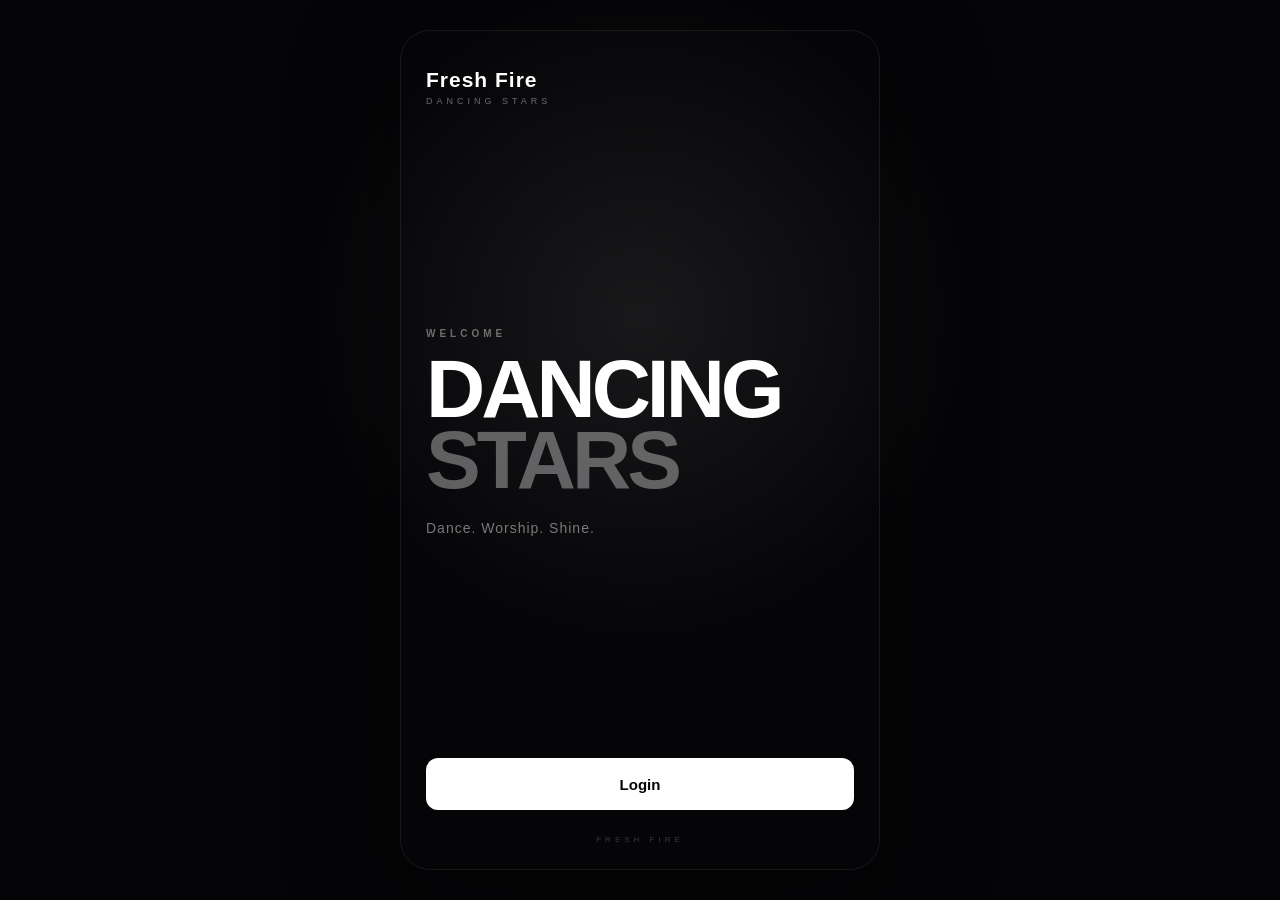
<file: frontend/index.html>
<!DOCTYPE html>
<html lang="en">
<head>
    <meta charset="UTF-8">
    <meta name="viewport" content="width=device-width, initial-scale=1.0">

    <title>Fresh Fire | Dancing Stars</title>

    <link rel="stylesheet" href="css/style.css">
</head>

<body>

    <main class="mobile-page">

        <section class="home-screen">

            <div class="brand">

                <span class="brand-main">
                    Fresh Fire
                </span>

                <span class="brand-sub">
                    DANCING STARS
                </span>

            </div>

            <div class="hero">

                <p class="welcome">
                    WELCOME
                </p>

                <h1>
                    DANCING<br>
                    <span>STARS</span>
                </h1>

                <p class="tagline">
                    Dance. Worship. Shine.
                </p>

            </div>

            <a href="login.html" class="login-button">
                Login
            </a>

            <div class="bottom-mark">
                FRESH FIRE
            </div>

        </section>

    </main>

</body>
</html>
</file>
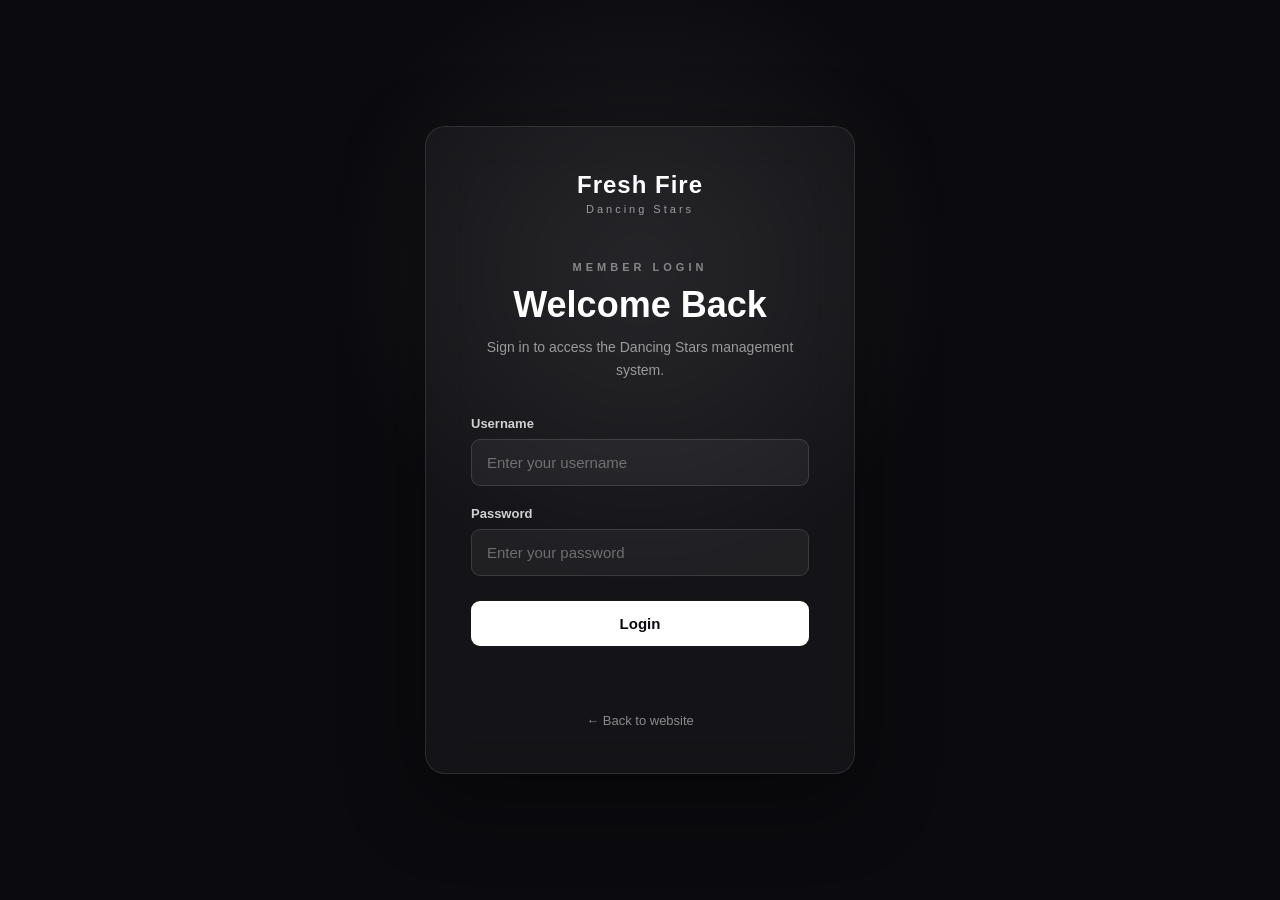
<file: frontend/dashboard.html>
<!DOCTYPE html>
<html lang="en">
<head>
    <meta charset="UTF-8">
    <meta name="viewport" content="width=device-width, initial-scale=1.0">

    <title>Dashboard | Fresh Fire Dancing Stars</title>

    <link rel="stylesheet" href="css/dashboard.css">
</head>

<body>

    <div class="dashboard">

        <aside class="sidebar">

            <div class="sidebar-header">
                <a href="index.html" class="logo">
                    <span>Fresh Fire</span>
                    <small>Dancing Stars</small>
                </a>
            </div>

            <nav class="sidebar-nav">

                <a href="#" class="nav-item active" data-page="overview">
                    <span>⌂</span>
                    <span>Overview</span>
                </a>

                <a href="#" class="nav-item" data-page="dancers">
                    <span>♟</span>
                    <span>Dancers</span>
                </a>

                <a href="#" class="nav-item" data-page="birthdays">
                    <span>◼️</span>
                    <span>Birthdays</span>
                </a>

                <a href="#" class="nav-item" data-page="roles">
                    <span>◆</span>
                    <span>Roles</span>
                </a>

                <a href="#" class="nav-item" data-page="attendance">
                    <span>✓</span>
                    <span>Attendance</span>
                </a>

                <a href="#" class="nav-item" data-page="rehearsals">
                    <span>◷</span>
                    <span>Rehearsals</span>
                </a>

                <a href="#" class="nav-item" data-page="uniform">
                    <span>◇</span>
                    <span>Uniform</span>
                </a>

                <a href="#" class="nav-item" data-page="dance">
                    <span>★</span>
                    <span>Dance Knowledge</span>
                </a>

                <a href="#" class="nav-item" data-page="music">
                    <span>♫</span>
                    <span>Music</span>
                </a>

                <a href="#" class="nav-item" data-page="reports">
                    <span>▣</span>
                    <span>Reports</span>
                </a>

                <a href="#" class="nav-item" data-page="activity">
                    <span>◉</span>
                    <span>Activity Log</span>
                </a>

                <a href="#" class="nav-item" data-page="settings">
                    <span>⚙</span>
                    <span>Settings</span>
                </a>

            </nav>

            <div class="sidebar-footer">

                <button id="logoutButton" class="logout-button">
                    <span>↪</span>
                    <span>Logout</span>
                </button>

            </div>

        </aside>

        <main class="main-content">

            <header class="topbar">

                <div>
                    <p class="topbar-label">
                        FRESH FIRE
                    </p>

                    <h1 id="pageTitle">
                        Dashboard
                    </h1>
                </div>

                <div class="user-area">

                    <div class="user-info">
                        <strong id="username">
                            Loading...
                        </strong>

                        <span id="accountType">
                            Loading...
                        </span>
                    </div>

                    <button
                        type="button"
                        class="user-avatar"
                        id="userAvatar"
                        aria-label="Change profile picture"
                    >
                        ?
                    </button>

                </div>

            </header>

            <section id="pageContent" class="page-content">

                <div class="welcome-section">

                    <p class="section-label">
                        OVERVIEW
                    </p>

                    <h2>
                        Welcome back, <span id="welcomeUsername">...</span>
                    </h2>

                    <p>
                        Manage Dancing Stars from one place.
                    </p>

                </div>

                <div class="stats-grid">

                    <div class="stat-card">

                        <span class="stat-label">
                            DANCERS
                        </span>

                        <strong class="stat-value" id="dancerCount">
                            —
                        </strong>

                        <span class="stat-description">
                            Active members
                        </span>

                    </div>

                    <div class="stat-card">

                        <span class="stat-label">
                            REHEARSALS
                        </span>

                        <strong class="stat-value" id="rehearsalCount">
                            —
                        </strong>

                        <span class="stat-description">
                            Upcoming rehearsals
                        </span>

                    </div>

                    <div class="stat-card">

                        <span class="stat-label">
                            ATTENDANCE
                        </span>

                        <strong class="stat-value" id="attendanceRate">
                            —
                        </strong>

                        <span class="stat-description">
                            Recent attendance
                        </span>

                    </div>

                    <div class="stat-card">

                        <span class="stat-label">
                            DANCES
                        </span>

                        <strong class="stat-value" id="danceCount">
                            —
                        </strong>

                        <span class="stat-description">
                            In the library
                        </span>

                    </div>

                </div>

                <div class="dashboard-grid">

                    <div class="dashboard-card">

                        <div class="card-header">

                            <div>
                                <p class="section-label">
                                    NEXT
                                </p>

                                <h3>
                                    Upcoming Rehearsal
                                </h3>
                            </div>

                        </div>

                        <div id="nextRehearsal" class="empty-state">
                            No upcoming rehearsal.
                        </div>

                    </div>

                    <div class="dashboard-card">

                        <div class="card-header">

                            <div>
                                <p class="section-label">
                                    RECENT
                                </p>

                                <h3>
                                    Recent Activity
                                </h3>
                            </div>

                        </div>

                        <div id="recentActivity" class="empty-state">
                            No recent activity.
                        </div>

                    </div>

                </div>

            </section>

        </main>

    </div>

    <div
        id="profilePictureModal"
        class="profile-picture-modal"
        aria-hidden="true"
    >

        <div
            class="profile-picture-box"
            role="dialog"
            aria-modal="true"
            aria-labelledby="profilePictureTitle"
        >

            <button
                type="button"
                id="closeProfilePictureModal"
                class="profile-picture-close"
                aria-label="Close profile picture editor"
            >
                ×
            </button>

            <h2 id="profilePictureTitle">
                Profile Picture
            </h2>

            <p>
                Choose a picture and adjust how it appears.
            </p>

            <input
                type="file"
                id="profilePictureInput"
                accept="image/jpeg,image/png,image/webp"
            >

            <div class="profile-picture-preview">

                <canvas
                    id="profilePictureCanvas"
                    width="300"
                    height="300"
                ></canvas>

            </div>

            <div class="profile-picture-controls">

                <button
                    type="button"
                    id="zoomOutButton"
                >
                    −
                </button>

                <button
                    type="button"
                    id="zoomInButton"
                >
                    +
                </button>

            </div>

            <button
                type="button"
                id="saveProfilePictureButton"
            >
                Save Profile Picture
            </button>

        </div>

    </div>

    <script src="js/dashboard.js"></script>

</body>
</html>
</file>
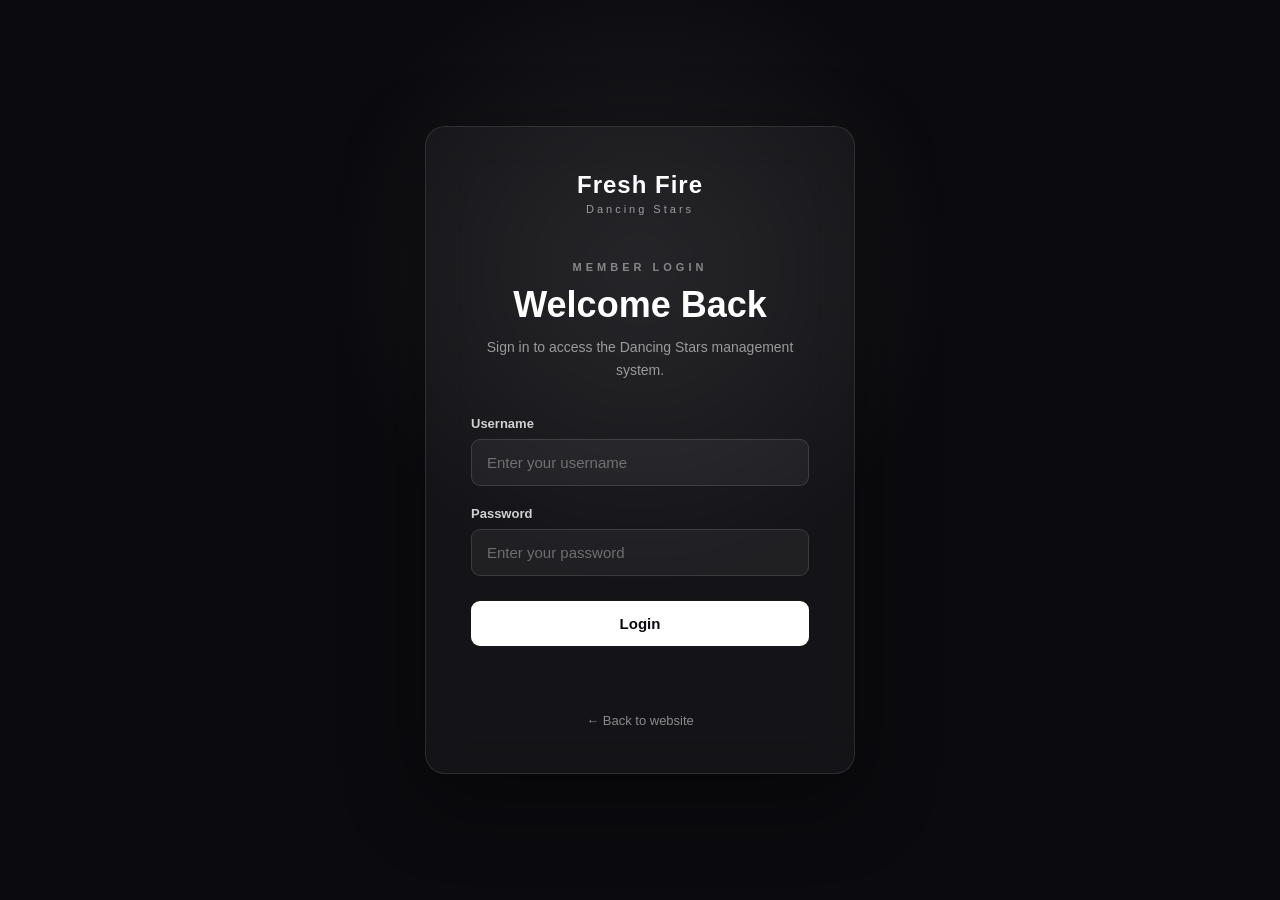
<file: frontend/login.html>
<!DOCTYPE html>
<html lang="en">
<head>
    <meta charset="UTF-8">
    <meta name="viewport" content="width=device-width, initial-scale=1.0">

    <title>Login | Fresh Fire Dancing Stars</title>

    <link rel="stylesheet" href="css/login.css">
</head>

<body>

    <main class="login-page">

        <div class="login-card">

            <div class="login-header">

                <a href="index.html" class="logo">
                    <span>Fresh Fire</span>
                    <small>Dancing Stars</small>
                </a>

                <p class="login-label">
                    MEMBER LOGIN
                </p>

                <h1>
                    Welcome Back
                </h1>

                <p>
                    Sign in to access the Dancing Stars management system.
                </p>

            </div>

            <form id="loginForm">

                <div class="form-group">

                    <label for="username">
                        Username
                    </label>

                    <input
                        type="text"
                        id="username"
                        name="username"
                        placeholder="Enter your username"
                        autocomplete="username"
                        required
                    >

                </div>

                <div class="form-group">

                    <label for="password">
                        Password
                    </label>

                    <input
                        type="password"
                        id="password"
                        name="password"
                        placeholder="Enter your password"
                        autocomplete="current-password"
                        required
                    >

                </div>

                <button type="submit" id="loginButton">
                    Login
                </button>

                <p id="loginMessage" class="login-message"></p>

            </form>

            <a href="index.html" class="back-link">
                ← Back to website
            </a>

        </div>

    </main>

    <script src="js/login.js"></script>

</body>
</html>
</file>
<file: frontend/css/style.css>
* {
    margin: 0;
    padding: 0;
    box-sizing: border-box;
}

html,
body {
    width: 100%;
    min-height: 100%;
}

body {
    font-family: Arial, Helvetica, sans-serif;
    background: #050507;
    color: #ffffff;
}

.mobile-page {
    min-height: 100vh;
    min-height: 100svh;
    display: flex;
    justify-content: center;
    background:
        radial-gradient(
            circle at 50% 35%,
            rgba(255, 255, 255, 0.08),
            transparent 38%
        ),
        #050507;
}

.home-screen {
    width: 100%;
    min-height: 100vh;
    min-height: 100svh;
    max-width: 480px;
    padding: 38px 25px 25px;
    display: flex;
    flex-direction: column;
    position: relative;
    overflow: hidden;
}

.brand {
    display: flex;
    flex-direction: column;
    line-height: 1;
}

.brand-main {
    font-size: 21px;
    font-weight: 800;
    letter-spacing: 1px;
}

.brand-sub {
    margin-top: 7px;
    font-size: 9px;
    letter-spacing: 4px;
    opacity: 0.4;
}

.hero {
    margin: auto 0;
}

.welcome {
    margin-bottom: 15px;
    font-size: 10px;
    font-weight: 700;
    letter-spacing: 4px;
    opacity: 0.4;
}

.hero h1 {
    font-size: clamp(55px, 17vw, 82px);
    line-height: 0.86;
    letter-spacing: -4px;
    font-weight: 900;
}

.hero h1 span {
    opacity: 0.35;
}

.tagline {
    margin-top: 25px;
    font-size: 14px;
    letter-spacing: 1px;
    opacity: 0.45;
}

.login-button {
    width: 100%;
    min-height: 52px;
    display: flex;
    align-items: center;
    justify-content: center;
    border-radius: 12px;
    background: #ffffff;
    color: #050507;
    text-decoration: none;
    font-size: 15px;
    font-weight: 700;
    transition: 0.2s ease;
}

.login-button:active {
    transform: scale(0.98);
}

.bottom-mark {
    margin-top: 25px;
    text-align: center;
    font-size: 8px;
    letter-spacing: 4px;
    opacity: 0.2;
}

@media (min-width: 600px) {
    .home-screen {
        min-height: 720px;
        margin: 30px 0;
        border: 1px solid rgba(255, 255, 255, 0.08);
        border-radius: 30px;
        box-shadow: 0 30px 100px rgba(0, 0, 0, 0.5);
    }
}
</file>
<file: frontend/css/dashboard.css>
* {
    margin: 0;
    padding: 0;
    box-sizing: border-box;
}

html,
body {
    width: 100%;
    min-height: 100%;
}

body {
    font-family: Arial, Helvetica, sans-serif;
    background: #0b0b0f;
    color: #ffffff;
}

.dashboard {
    min-height: 100vh;
    display: flex;
}

.sidebar {
    width: 250px;
    min-height: 100vh;
    background: #111116;
    border-right: 1px solid rgba(255, 255, 255, 0.08);
    display: flex;
    flex-direction: column;
    position: fixed;
    left: 0;
    top: 0;
    bottom: 0;
    z-index: 100;
}

.sidebar-header {
    padding: 30px 25px;
    border-bottom: 1px solid rgba(255, 255, 255, 0.07);
}

.logo {
    display: flex;
    flex-direction: column;
    text-decoration: none;
    color: #ffffff;
    line-height: 1.1;
}

.logo span {
    font-size: 22px;
    font-weight: 800;
    letter-spacing: 1px;
}

.logo small {
    margin-top: 6px;
    font-size: 10px;
    letter-spacing: 3px;
    opacity: 0.45;
}

.sidebar-nav {
    flex: 1;
    padding: 20px 14px;
    overflow-y: auto;
}

.nav-item {
    display: flex;
    align-items: center;
    gap: 14px;
    padding: 13px 14px;
    margin-bottom: 5px;
    border-radius: 9px;
    color: rgba(255, 255, 255, 0.55);
    text-decoration: none;
    font-size: 14px;
    transition: 0.2s ease;
}

.nav-item span:first-child {
    width: 20px;
    text-align: center;
    font-size: 16px;
}

.nav-item:hover {
    color: #ffffff;
    background: rgba(255, 255, 255, 0.05);
}

.nav-item.active {
    color: #ffffff;
    background: rgba(255, 255, 255, 0.09);
}

.sidebar-footer {
    padding: 18px 14px;
    border-top: 1px solid rgba(255, 255, 255, 0.07);
}

.logout-button {
    width: 100%;
    padding: 12px 14px;
    border: 1px solid rgba(255, 255, 255, 0.08);
    border-radius: 9px;
    background: transparent;
    color: rgba(255, 255, 255, 0.55);
    display: flex;
    align-items: center;
    gap: 14px;
    cursor: pointer;
    font-size: 14px;
    transition: 0.2s ease;
}

.logout-button:hover {
    color: #ffffff;
    background: rgba(255, 255, 255, 0.05);
}

.main-content {
    margin-left: 250px;
    width: calc(100% - 250px);
    min-height: 100vh;
}

.topbar {
    min-height: 90px;
    padding: 20px 40px;
    display: flex;
    align-items: center;
    justify-content: space-between;
    border-bottom: 1px solid rgba(255, 255, 255, 0.07);
    background: rgba(11, 11, 15, 0.95);
}

.topbar-label,
.section-label {
    font-size: 10px;
    letter-spacing: 3px;
    font-weight: 700;
    opacity: 0.4;
}

.topbar h1 {
    margin-top: 5px;
    font-size: 25px;
}

.user-area {
    display: flex;
    align-items: center;
    gap: 13px;
}

.user-info {
    display: flex;
    flex-direction: column;
    align-items: flex-end;
    gap: 4px;
}

.user-info strong {
    font-size: 14px;
}

.user-info span {
    font-size: 11px;
    opacity: 0.4;
    text-transform: uppercase;
    letter-spacing: 1px;
}

.user-avatar {
    width: 42px;
    height: 42px;
    flex-shrink: 0;
    padding: 0;
    border: none;
    border-radius: 50%;
    background: #ffffff;
    color: #0b0b0f;
    display: flex;
    align-items: center;
    justify-content: center;
    font-weight: 800;
    cursor: pointer;
    overflow: hidden;
}

.user-avatar img {
    width: 100%;
    height: 100%;
    object-fit: cover;
    border-radius: 50%;
    display: block;
}

.user-avatar:hover {
    opacity: 0.9;
}

.page-content {
    padding: 45px 40px;
    max-width: 1400px;
}

.welcome-section {
    margin-bottom: 35px;
}

.welcome-section h2 {
    margin-top: 8px;
    font-size: 30px;
}

.welcome-section h2 span {
    opacity: 0.55;
}

.welcome-section > p:last-child {
    margin-top: 10px;
    font-size: 14px;
    opacity: 0.45;
}

.stats-grid {
    display: grid;
    grid-template-columns: repeat(4, 1fr);
    gap: 16px;
    margin-bottom: 25px;
}

.stat-card {
    padding: 25px;
    background: rgba(255, 255, 255, 0.035);
    border: 1px solid rgba(255, 255, 255, 0.08);
    border-radius: 13px;
    transition: 0.2s ease;
}

.stat-card:hover {
    background: rgba(255, 255, 255, 0.055);
    transform: translateY(-2px);
}

.stat-label {
    display: block;
    font-size: 10px;
    letter-spacing: 2px;
    opacity: 0.4;
}

.stat-value {
    display: block;
    margin-top: 15px;
    font-size: 30px;
}

.stat-description {
    display: block;
    margin-top: 7px;
    font-size: 12px;
    opacity: 0.35;
}

.dashboard-grid {
    display: grid;
    grid-template-columns: 1fr 1fr;
    gap: 20px;
}

.dashboard-card {
    min-height: 240px;
    padding: 25px;
    background: rgba(255, 255, 255, 0.035);
    border: 1px solid rgba(255, 255, 255, 0.08);
    border-radius: 13px;
}

.card-header {
    padding-bottom: 18px;
    border-bottom: 1px solid rgba(255, 255, 255, 0.07);
}

.card-header h3 {
    margin-top: 7px;
    font-size: 17px;
}

.empty-state {
    min-height: 150px;
    display: flex;
    align-items: center;
    justify-content: center;
    text-align: center;
    font-size: 13px;
    opacity: 0.35;
}

.dancers-toolbar {
    display: flex;
    align-items: center;
    justify-content: space-between;
    gap: 15px;
    margin-bottom: 20px;
}

.dancers-toolbar input {
    flex: 1;
    min-width: 0;
    padding: 13px 15px;
    border: 1px solid rgba(255, 255, 255, 0.1);
    border-radius: 9px;
    outline: none;
    background: rgba(255, 255, 255, 0.04);
    color: #ffffff;
    font-size: 14px;
}

.dancers-toolbar input::placeholder {
    color: rgba(255, 255, 255, 0.3);
}

.dancers-toolbar input:focus {
    border-color: rgba(255, 255, 255, 0.3);
}

.dashboard-action {
    min-height: 44px;
    padding: 0 18px;
    border: none;
    border-radius: 9px;
    background: #ffffff;
    color: #0b0b0f;
    font-size: 13px;
    font-weight: 700;
    cursor: pointer;
    white-space: nowrap;
    transition: 0.2s ease;
}

.dashboard-action:hover {
    transform: translateY(-1px);
}

.dashboard-secondary {
    min-height: 44px;
    padding: 0 18px;
    border: 1px solid rgba(255, 255, 255, 0.1);
    border-radius: 9px;
    background: transparent;
    color: #ffffff;
    font-size: 13px;
    font-weight: 600;
    cursor: pointer;
}

.dancers-list {
    display: grid;
    grid-template-columns: repeat(2, 1fr);
    gap: 12px;
}

.dancer-card {
    display: flex;
    align-items: center;
    gap: 14px;
    padding: 18px;
    background: rgba(255, 255, 255, 0.035);
    border: 1px solid rgba(255, 255, 255, 0.08);
    border-radius: 12px;
}

.dancer-avatar {
    width: 46px;
    height: 46px;
    flex-shrink: 0;
    border-radius: 50%;
    background: #ffffff;
    color: #0b0b0f;
    display: flex;
    align-items: center;
    justify-content: center;
    font-size: 16px;
    font-weight: 800;
    overflow: hidden;
}

.dancer-avatar img {
    width: 100%;
    height: 100%;
    object-fit: cover;
    border-radius: 50%;
    display: block;
}

.dancer-info {
    min-width: 0;
    flex: 1;
    display: flex;
    flex-direction: column;
    gap: 5px;
}

.dancer-info strong {
    font-size: 14px;
    overflow: hidden;
    text-overflow: ellipsis;
    white-space: nowrap;
}

.dancer-status {
    width: fit-content;
    padding: 4px 8px;
    border-radius: 20px;
    font-size: 9px;
    text-transform: uppercase;
    letter-spacing: 1px;
}

.dancer-status.active {
    background: rgba(255, 255, 255, 0.1);
    color: #ffffff;
}

.dancer-status.disabled {
    background: rgba(255, 255, 255, 0.04);
    color: rgba(255, 255, 255, 0.35);
}

.dancer-view-button {
    min-height: 38px;
    padding: 0 13px;
    border: 1px solid rgba(255, 255, 255, 0.1);
    border-radius: 8px;
    background: transparent;
    color: #ffffff;
    cursor: pointer;
    font-size: 12px;
}

.dancer-view-button:hover {
    background: rgba(255, 255, 255, 0.06);
}

.dancer-profile {
    text-align: center;
    max-width: 600px;
}

.dancer-profile-avatar {
    width: 90px;
    height: 90px;
    margin: 0 auto 20px;
    border-radius: 50%;
    background: #ffffff;
    color: #0b0b0f;
    display: flex;
    align-items: center;
    justify-content: center;
    font-size: 30px;
    font-weight: 800;
    overflow: hidden;
}

.dancer-profile-avatar img {
    width: 100%;
    height: 100%;
    object-fit: cover;
    border-radius: 50%;
    display: block;
}

.dancer-profile h3 {
    font-size: 22px;
    margin-bottom: 10px;
}

.dancer-profile p {
    font-size: 13px;
    opacity: 0.5;
    margin-bottom: 25px;
}

.dancer-form-actions {
    display: flex;
    gap: 10px;
    margin-top: 20px;
}

.form-group {
    display: flex;
    flex-direction: column;
    gap: 8px;
}

.form-group label {
    font-size: 13px;
    font-weight: 600;
    opacity: 0.75;
}

.form-group input {
    width: 100%;
    padding: 14px 15px;
    border: 1px solid rgba(255, 255, 255, 0.1);
    border-radius: 9px;
    outline: none;
    background: rgba(255, 255, 255, 0.04);
    color: #ffffff;
    font-size: 14px;
}

.form-group input:focus {
    border-color: rgba(255, 255, 255, 0.3);
}

.form-message {
    min-height: 20px;
    margin-top: 12px;
    font-size: 13px;
    line-height: 1.5;
    color: rgba(255, 255, 255, 0.6);
}

.settings-card {
    max-width: 700px;
}

.settings-card .form-group {
    margin-bottom: 18px;
}

.settings-card .form-group label {
    display: block;
    margin-bottom: 8px;
    font-size: 14px;
    font-weight: 600;
}

.settings-card .form-group input {
    width: 100%;
    box-sizing: border-box;
    padding: 12px 14px;
    border-radius: 10px;
    border: 1px solid rgba(255, 255, 255, 0.12);
    background: rgba(255, 255, 255, 0.04);
    color: inherit;
    font-size: 15px;
    outline: none;
}

.settings-card .form-group input:focus {
    border-color: rgba(255, 255, 255, 0.35);
}

.settings-danger-card {
    max-width: 700px;
    margin-top: 20px;
}

.settings-danger-card p {
    line-height: 1.6;
    opacity: 0.7;
}

.dashboard-danger {
    margin-top: 10px;
    padding: 12px 18px;
    border: 1px solid rgba(255, 90, 90, 0.35);
    border-radius: 10px;
    background: rgba(255, 90, 90, 0.08);
    color: inherit;
    font-size: 14px;
    font-weight: 600;
    cursor: pointer;
}

.dashboard-danger:hover {
    background: rgba(255, 90, 90, 0.14);
}

.overview-rehearsal {
    display: flex;
    flex-direction: column;
    gap: 8px;
}

.overview-rehearsal strong {
    font-size: 20px;
}

.overview-rehearsal span {
    color: rgba(255, 255, 255, 0.5);
    font-size: 14px;
}

.rehearsals-list {
    display: flex;
    flex-direction: column;
}

.rehearsal-card {
    display: flex;
    align-items: center;
    justify-content: space-between;
    gap: 20px;
    padding: 20px 0;
    border-bottom: 1px solid rgba(255, 255, 255, 0.08);
}

.rehearsal-card:last-child {
    border-bottom: none;
}

.rehearsal-info {
    display: flex;
    flex-direction: column;
    gap: 6px;
}

.rehearsal-info h3 {
    margin: 0;
}

.rehearsal-info p {
    margin: 0;
    color: rgba(255, 255, 255, 0.5);
    font-size: 14px;
}

.rehearsal-actions {
    display: flex;
    gap: 8px;
    flex-wrap: wrap;
    justify-content: flex-end;
}

.roles-list {
    display: grid;
    grid-template-columns: repeat(2, minmax(0, 1fr));
    gap: 18px;
}

.role-card {
    position: relative;
    padding: 24px;
    background: rgba(255, 255, 255, 0.035);
    border: 1px solid rgba(255, 255, 255, 0.08);
    border-radius: 16px;
    transition: 0.2s ease;
    overflow: hidden;
}

.role-card:hover {
    background: rgba(255, 255, 255, 0.05);
    border-color: rgba(255, 255, 255, 0.13);
    transform: translateY(-2px);
}

.role-card-header {
    display: flex;
    align-items: flex-start;
    justify-content: space-between;
    gap: 20px;
}

.role-card-header h3 {
    margin: 5px 0 7px;
    color: #ffffff;
    font-size: 19px;
    font-weight: 700;
}

.role-description {
    max-width: 520px;
    margin: 0;
    color: rgba(255, 255, 255, 0.45);
    font-size: 13px;
    line-height: 1.5;
}

.role-actions {
    display: flex;
    align-items: center;
    gap: 7px;
    flex-shrink: 0;
}

.role-actions button {
    min-height: 36px;
    padding: 0 12px;
    border: 1px solid rgba(255, 255, 255, 0.1);
    border-radius: 8px;
    background: rgba(255, 255, 255, 0.035);
    color: rgba(255, 255, 255, 0.75);
    font-size: 11px;
    font-weight: 600;
    cursor: pointer;
    transition: 0.2s ease;
}

.role-actions button:hover {
    background: rgba(255, 255, 255, 0.08);
    color: #ffffff;
    border-color: rgba(255, 255, 255, 0.18);
}

.role-actions button:last-child {
    color: rgba(255, 120, 120, 0.85);
}

.role-actions button:last-child:hover {
    background: rgba(255, 80, 80, 0.08);
    border-color: rgba(255, 100, 100, 0.25);
    color: #ff9b9b;
}

.role-permissions {
    margin-top: 22px;
    padding-top: 18px;
    border-top: 1px solid rgba(255, 255, 255, 0.07);
}

.permission-label {
    display: block;
    margin-bottom: 11px;
    color: rgba(255, 255, 255, 0.55);
    font-size: 10px;
    font-weight: 700;
    letter-spacing: 1.5px;
    text-transform: uppercase;
}

.permission-list {
    display: flex;
    flex-wrap: wrap;
    gap: 7px;
}

.permission-tag {
    display: inline-flex;
    align-items: center;
    min-height: 29px;
    padding: 0 10px;
    border: 1px solid rgba(255, 255, 255, 0.08);
    border-radius: 7px;
    background: rgba(255, 255, 255, 0.04);
    color: rgba(255, 255, 255, 0.72);
    font-size: 11px;
    font-weight: 500;
}

.no-permissions {
    color: rgba(255, 255, 255, 0.3);
    font-size: 12px;
}

.permission-button {
    min-height: 38px;
    margin-top: 18px;
    padding: 0 14px;
    border: 1px solid rgba(255, 255, 255, 0.1);
    border-radius: 8px;
    background: transparent;
    color: rgba(255, 255, 255, 0.7);
    font-size: 12px;
    font-weight: 600;
    cursor: pointer;
    transition: 0.2s ease;
}

.permission-button:hover {
    background: rgba(255, 255, 255, 0.06);
    border-color: rgba(255, 255, 255, 0.18);
    color: #ffffff;
}

.permissions-grid {
    display: grid;
    grid-template-columns: repeat(2, minmax(0, 1fr));
    gap: 10px;
}

.permission-option {
    display: flex;
    align-items: flex-start;
    gap: 11px;
    min-width: 0;
    padding: 14px;
    border: 1px solid rgba(255, 255, 255, 0.08);
    border-radius: 10px;
    background: rgba(255, 255, 255, 0.025);
    cursor: pointer;
    transition: 0.2s ease;
}

.permission-option:hover {
    background: rgba(255, 255, 255, 0.05);
    border-color: rgba(255, 255, 255, 0.16);
}

.permission-option input {
    width: 15px;
    height: 15px;
    margin-top: 2px;
    flex-shrink: 0;
    accent-color: #ffffff;
}

.permission-option span {
    display: flex;
    flex-direction: column;
    gap: 4px;
    min-width: 0;
}

.permission-option strong {
    color: #ffffff;
    font-size: 12px;
    font-weight: 600;
}

.permission-option small {
    color: rgba(255, 255, 255, 0.4);
    font-size: 11px;
    line-height: 1.4;
}

.permission-option:has(input:checked) {
    background: rgba(255, 255, 255, 0.07);
    border-color: rgba(255, 255, 255, 0.25);
}

.attendance-actions {
    display: flex;
    gap: 8px;
}

.attendance-button {
    min-width: 90px;
    padding: 9px 14px;
    border: 1px solid rgba(255, 255, 255, 0.1);
    border-radius: 8px;
    background: transparent;
    color: #ffffff;
    font-size: 13px;
    font-weight: 600;
    cursor: pointer;
    transition: 0.2s ease;
}

.attendance-button:hover {
    transform: translateY(-1px);
}

.attendance-button.present {
    border-color: #2e8b57;
    color: #2e8b57;
}

.attendance-button.absent {
    border-color: #c94c4c;
    color: #c94c4c;
}

.attendance-button.present.selected {
    background: #2e8b57;
    color: #ffffff;
}

.attendance-button.absent.selected {
    background: #c94c4c;
    color: #ffffff;
}

.attendance-button:disabled {
    opacity: 0.6;
    cursor: not-allowed;
    transform: none;
}

.profile-picture-modal {
    position: fixed;
    inset: 0;
    z-index: 1000;
    display: none;
    align-items: center;
    justify-content: center;
    padding: 20px;
    background: rgba(0, 0, 0, 0.78);
    backdrop-filter: blur(8px);
}

.profile-picture-modal.open {
    display: flex;
}

.profile-picture-box {
    position: relative;
    width: min(460px, 100%);
    padding: 30px;
    border: 1px solid rgba(255, 255, 255, 0.1);
    border-radius: 18px;
    background: #111116;
    box-shadow: 0 20px 70px rgba(0, 0, 0, 0.45);
    text-align: center;
}

.profile-picture-box h2 {
    font-size: 22px;
    margin-bottom: 8px;
}

.profile-picture-box > p {
    margin-bottom: 22px;
    color: rgba(255, 255, 255, 0.45);
    font-size: 13px;
    line-height: 1.5;
}

.profile-picture-close {
    position: absolute;
    top: 13px;
    right: 13px;
    width: 36px;
    height: 36px;
    border: 1px solid rgba(255, 255, 255, 0.08);
    border-radius: 50%;
    background: transparent;
    color: #ffffff;
    font-size: 24px;
    line-height: 1;
    cursor: pointer;
}

.profile-picture-close:hover {
    background: rgba(255, 255, 255, 0.07);
}

#profilePictureInput {
    width: 100%;
    padding: 12px;
    border: 1px solid rgba(255, 255, 255, 0.1);
    border-radius: 10px;
    background: rgba(255, 255, 255, 0.035);
    color: rgba(255, 255, 255, 0.7);
    font-size: 13px;
}

#profilePictureInput::file-selector-button {
    margin-right: 10px;
    padding: 8px 12px;
    border: none;
    border-radius: 7px;
    background: #ffffff;
    color: #0b0b0f;
    font-weight: 700;
    cursor: pointer;
}

.profile-picture-preview {
    width: 300px;
    height: 300px;
    max-width: 100%;
    margin: 24px auto;
    border-radius: 50%;
    overflow: hidden;
    background: #08080b;
    border: 2px solid rgba(255, 255, 255, 0.14);
    box-shadow: inset 0 0 0 1px rgba(255, 255, 255, 0.03);
}

#profilePictureCanvas {
    display: block;
    width: 100%;
    height: 100%;
    cursor: grab;
}

#profilePictureCanvas:active {
    cursor: grabbing;
}

.profile-picture-controls {
    display: flex;
    justify-content: center;
    gap: 10px;
    margin-bottom: 18px;
}

.profile-picture-controls button {
    width: 44px;
    height: 40px;
    border: 1px solid rgba(255, 255, 255, 0.1);
    border-radius: 9px;
    background: rgba(255, 255, 255, 0.04);
    color: #ffffff;
    font-size: 22px;
    cursor: pointer;
}

.profile-picture-controls button:hover {
    background: rgba(255, 255, 255, 0.08);
}

#saveProfilePictureButton {
    width: 100%;
    min-height: 44px;
    border: none;
    border-radius: 9px;
    background: #ffffff;
    color: #0b0b0f;
    font-size: 13px;
    font-weight: 700;
    cursor: pointer;
}

#saveProfilePictureButton:hover {
    opacity: 0.9;
}

#saveProfilePictureButton:disabled {
    opacity: 0.45;
    cursor: not-allowed;
}

@media (max-width: 1000px) {
    .stats-grid {
        grid-template-columns: repeat(2, 1fr);
    }

    .dashboard-grid {
        grid-template-columns: 1fr;
    }

    .roles-list {
        grid-template-columns: 1fr;
    }
}

@media (max-width: 750px) {
    body {
        padding-bottom: 75px;
    }

    .sidebar {
        width: 100%;
        height: 68px;
        min-height: 68px;
        left: 0;
        right: 0;
        top: auto;
        bottom: 0;
        border-right: none;
        border-top: 1px solid rgba(255, 255, 255, 0.08);
        background: rgba(17, 17, 22, 0.97);
        backdrop-filter: blur(20px);
        display: block;
    }

    .sidebar-header {
        display: none;
    }

    .sidebar-nav {
        height: 100%;
        padding: 7px 5px;
        display: flex;
        align-items: stretch;
        justify-content: space-around;
        overflow-x: auto;
        overflow-y: hidden;
        gap: 3px;
    }

    .nav-item {
        flex: 0 0 62px;
        min-width: 62px;
        height: 54px;
        margin: 0;
        padding: 5px 2px;
        border-radius: 9px;
        display: flex;
        flex-direction: column;
        justify-content: center;
        align-items: center;
        gap: 3px;
        font-size: 9px;
        white-space: nowrap;
    }

    .nav-item span:first-child {
        width: auto;
        font-size: 17px;
    }

    .nav-item span:last-child {
        display: block;
        font-size: 9px;
        opacity: 0.8;
    }

    .sidebar-footer {
        display: none;
    }

    .main-content {
        margin-left: 0;
        width: 100%;
        min-height: 100vh;
    }

    .topbar {
        min-height: 72px;
        padding: 15px 17px;
        position: sticky;
        top: 0;
        z-index: 50;
    }

    .topbar-label {
        font-size: 8px;
        letter-spacing: 2px;
    }

    .topbar h1 {
        margin-top: 3px;
        font-size: 20px;
    }

    .user-area {
        gap: 8px;
    }

    .user-info {
        display: none;
    }

    .user-avatar {
        width: 38px;
        height: 38px;
        font-size: 13px;
    }

    .page-content {
        width: 100%;
        padding: 25px 15px 30px;
    }

    .welcome-section {
        margin-bottom: 25px;
    }

    .welcome-section h2 {
        font-size: 24px;
        line-height: 1.2;
    }

    .welcome-section > p:last-child {
        font-size: 13px;
        line-height: 1.5;
    }

    .stats-grid {
        grid-template-columns: repeat(2, 1fr);
        gap: 10px;
        margin-bottom: 15px;
    }

    .stat-card {
        padding: 17px;
        border-radius: 11px;
    }

    .stat-label {
        font-size: 8px;
        letter-spacing: 1.5px;
    }

    .stat-value {
        margin-top: 10px;
        font-size: 25px;
    }

    .stat-description {
        margin-top: 5px;
        font-size: 10px;
    }

    .dashboard-grid {
        display: flex;
        flex-direction: column;
        gap: 12px;
    }

    .dashboard-card {
        min-height: 190px;
        padding: 18px;
        border-radius: 11px;
    }

    .card-header {
        padding-bottom: 14px;
    }

    .card-header h3 {
        font-size: 15px;
    }

    .empty-state {
        min-height: 110px;
        font-size: 12px;
    }

    .dancers-toolbar {
        flex-direction: column;
        align-items: stretch;
    }

    .dancers-toolbar input {
        width: 100%;
    }

    .dashboard-action {
        width: 100%;
    }

    .dancers-list {
        grid-template-columns: 1fr;
    }

    .dancer-card {
        padding: 15px;
    }

    .dancer-view-button {
        min-height: 40px;
    }

    .dancer-form-actions {
        flex-direction: column;
    }

    .dashboard-secondary {
        width: 100%;
    }

    .settings-card,
    .settings-danger-card {
        max-width: none;
    }

    .settings-card .form-group input {
        font-size: 16px;
    }

    .dashboard-danger {
        width: 100%;
    }

    .rehearsal-card {
        align-items: flex-start;
        flex-direction: column;
    }

    .rehearsal-actions {
        width: 100%;
        justify-content: flex-start;
    }

    .role-card {
        padding: 18px;
        border-radius: 13px;
    }

    .role-card-header {
        flex-direction: column;
        gap: 15px;
    }

    .role-actions {
        width: 100%;
        display: grid;
        grid-template-columns: repeat(2, 1fr);
    }

    .role-actions button {
        width: 100%;
    }

    .permissions-grid {
        grid-template-columns: 1fr;
    }

    .attendance-actions {
        width: 100%;
    }

    .attendance-button {
        flex: 1;
    }

    .profile-picture-box {
        padding: 25px 18px;
    }

    .profile-picture-preview {
        width: min(280px, 80vw);
        height: min(280px, 80vw);
    }
}

@media (max-width: 400px) {
    .sidebar {
        height: 64px;
        min-height: 64px;
    }

    body {
        padding-bottom: 70px;
    }

    .nav-item {
        flex-basis: 58px;
        min-width: 58px;
        height: 50px;
    }

    .nav-item span:first-child {
        font-size: 15px;
    }

    .nav-item span:last-child {
        font-size: 8px;
    }

    .topbar {
        padding: 14px;
    }

    .page-content {
        padding: 22px 12px 25px;
    }

    .welcome-section h2 {
        font-size: 22px;
    }

    .stat-card {
        padding: 14px;
    }

    .stat-value {
        font-size: 23px;
    }

    .role-actions {
        grid-template-columns: 1fr;
    }

    .profile-picture-box {
        padding: 22px 14px;
    }

    .profile-picture-preview {
        width: 240px;
        height: 240px;
    }
}

@media (max-width: 750px) {
    .assign-users-layout {
        grid-template-columns: 1fr;
    }

    .assign-users-sidebar {
        position: static;
    }

    .assign-users-tabs {
        flex-direction: row;
        margin-top: 18px;
    }

    .assign-tab {
        justify-content: center;
        gap: 8px;
    }

    .assign-users-header {
        align-items: flex-start;
    }

    .assign-users-main {
        padding: 17px;
    }

    .assign-users-footer {
        flex-direction: column;
        align-items: stretch;
    }

    .assign-users-footer .primary-button {
        width: 100%;
    }
}


.birthdays-list {
    display: grid;
    grid-template-columns: repeat(auto-fit, minmax(min(100%, 320px), 1fr));
    gap: 18px;
    margin-top: 24px;
}

.birthday-card {
    display: flex;
    align-items: center;
    gap: 16px;
    padding: 20px;
    border: 1px solid #e8e8ee;
    border-radius: 16px;
    background: #ffffff;
    box-shadow: 0 4px 14px rgba(0, 0, 0, 0.05);
    transition: transform 0.2s ease, box-shadow 0.2s ease;
}

.birthday-card:hover {
    transform: translateY(-3px);
    box-shadow: 0 8px 22px rgba(0, 0, 0, 0.09);
}

.birthday-avatar {
    display: flex;
    flex-shrink: 0;
    align-items: center;
    justify-content: center;
    width: 58px;
    height: 58px;
    overflow: hidden;
    border-radius: 50%;
    background: #f0e7ff;
    color: #6534a5;
    font-size: 22px;
    font-weight: 700;
}

.birthday-avatar img {
    width: 100%;
    height: 100%;
    object-fit: cover;
    border-radius: 50%;
}

.birthday-details {
    flex: 1;
    min-width: 0;
}

.birthday-details h3 {
    margin: 0 0 6px;
    color: #252238;
    font-size: 16px;
    overflow-wrap: anywhere;
}

.birthday-details p {
    margin: 0 0 7px;
    color: #6f6b7a;
    font-size: 14px;
}

.birthday-details span {
    display: inline-block;
    color: #6534a5;
    background: #f4edff;
    padding: 5px 9px;
    border-radius: 20px;
    font-size: 12px;
    font-weight: 600;
}

.birthday-icon {
    flex-shrink: 0;
    font-size: 26px;
}

@media (max-width: 480px) {
    .birthday-card {
        gap: 12px;
        padding: 15px;
    }

    .birthday-avatar {
        width: 48px;
        height: 48px;
    }

    .birthday-icon {
        font-size: 22px;
    }
}


.birthday-popup-overlay {
    position: fixed;
    inset: 0;
    z-index: 10000;
    display: flex;
    align-items: center;
    justify-content: center;
    padding: 20px;
    background: rgba(20, 15, 35, 0.65);
    backdrop-filter: blur(5px);
}

.birthday-popup {
    width: 100%;
    max-width: 440px;
    padding: 32px;
    border-radius: 22px;
    background: #ffffff;
    text-align: center;
    box-shadow: 0 20px 60px rgba(0, 0, 0, 0.2);
    animation: birthdayPopupAppear 0.25s ease-out;
}

.birthday-popup-icon {
    display: flex;
    align-items: center;
    justify-content: center;
    width: 76px;
    height: 76px;
    margin: 0 auto 18px;
    border-radius: 50%;
    background: #f3eaff;
    font-size: 38px;
}

.birthday-popup h2 {
    margin: 0 0 12px;
    color: #29213d;
    font-size: 26px;
}

.birthday-popup > p {
    margin: 0 0 24px;
    color: #716b7d;
    font-size: 15px;
    line-height: 1.6;
}

.birthday-inputs {
    display: grid;
    grid-template-columns: 1fr 1.5fr;
    gap: 14px;
    text-align: left;
}

.birthday-inputs label {
    display: flex;
    flex-direction: column;
    gap: 8px;
    color: #393147;
    font-size: 14px;
    font-weight: 600;
}

.birthday-inputs input,
.birthday-inputs select {
    box-sizing: border-box;
    width: 100%;
    min-width: 0;
    min-height: 46px;
    padding: 10px;
    border: 1px solid #ded9e8;
    border-radius: 10px;
    background: #ffffff;
    color: #29213d;
    font: inherit;
}

.birthday-inputs input:focus,
.birthday-inputs select:focus {
    outline: 2px solid #a783e8;
    outline-offset: 2px;
    border-color: #8151c5;
}

.birthday-popup-actions {
    display: flex;
    gap: 12px;
    margin-top: 22px;
}

.birthday-popup-actions button {
    flex: 1;
    min-height: 46px;
    padding: 12px 16px;
    border: none;
    border-radius: 10px;
    font-size: 14px;
    font-weight: 600;
    cursor: pointer;
    transition: background 0.2s ease, transform 0.2s ease;
}

.birthday-skip-button {
    background: #f0edf5;
    color: #51465f;
}

.birthday-skip-button:hover {
    background: #e4dfed;
}

.birthday-save-button {
    background: #7041b8;
    color: #ffffff;
}

.birthday-save-button:hover {
    background: #5d329e;
}

.birthday-popup-actions button:active {
    transform: scale(0.98);
}

.birthday-popup-actions button:disabled {
    cursor: wait;
    opacity: 0.65;
}

.birthday-error {
    margin: 12px 0 0;
    color: #c62828;
    font-size: 13px;
    text-align: left;
}

@keyframes birthdayPopupAppear {
    from {
        opacity: 0;
        transform: translateY(12px) scale(0.98);
    }

    to {
        opacity: 1;
        transform: translateY(0) scale(1);
    }
}

@media (max-width: 480px) {
    .birthday-popup {
        padding: 24px 20px;
    }

    .birthday-popup h2 {
        font-size: 23px;
    }

    .birthday-popup-actions {
        flex-direction: column-reverse;
    }
}


.music-upload-section,
.music-library-section {
    margin-top: 28px;
    padding: 24px;
    border: 1px solid #e8e5ef;
    border-radius: 18px;
    background: #ffffff;
    box-shadow: 0 5px 20px rgba(30, 20, 50, 0.04);
}

.music-upload-section h3,
.music-library-section h3 {
    margin: 0 0 20px;
    color: #17141c;
    font-size: 20px;
}

.music-form-grid {
    display: grid;
    grid-template-columns: repeat(2, minmax(0, 1fr));
    gap: 18px;
}

.music-form-grid label {
    display: flex;
    flex-direction: column;
    gap: 9px;
    color: #16141a;
    font-size: 14px;
    font-weight: 600;
}

.music-form-grid input {
    box-sizing: border-box;
    width: 100%;
    min-width: 0;
    min-height: 46px;
    padding: 12px;
    border: 1px solid #ded9e8;
    border-radius: 10px;
    background: #ffffff;
    color: #17151c;
    font: inherit;
}

.music-form-grid input:focus {
    outline: 2px solid #a783e8;
    outline-offset: 2px;
    border-color: #1b191f;
}

.music-file-label {
    grid-column: 1 / -1;
}

#uploadMusicButton,
.music-play-button,
#refreshMusicButton {
    min-height: 42px;
    padding: 10px 16px;
    border: none;
    border-radius: 10px;
    font-size: 14px;
    font-weight: 600;
    cursor: pointer;
    transition: background 0.2s ease, transform 0.2s ease;
}

#uploadMusicButton {
    margin-top: 20px;
    background: #1a171e;
    color: #ffffff;
}

#uploadMusicButton:hover {
    background: #1f1c24;
}

#uploadMusicButton:disabled,
.music-play-button:disabled {
    cursor: wait;
    opacity: 0.65;
}

#musicUploadMessage {
    margin: 14px 0 0;
    color: #1e1b23;
    font-size: 14px;
    overflow-wrap: anywhere;
}

.music-library-heading {
    display: flex;
    align-items: center;
    justify-content: space-between;
    gap: 16px;
}

.music-library-heading h3 {
    margin-bottom: 0;
}

#refreshMusicButton {
    background: #f0e7ff;
    color: #6534a5;
}

#refreshMusicButton:hover {
    background: #e4d5ff;
}

.music-list {
    display: grid;
    gap: 14px;
    margin-top: 22px;
}

.music-card {
    display: flex;
    align-items: center;
    gap: 16px;
    min-width: 0;
    padding: 18px;
    border: 1px solid #ece8f2;
    border-radius: 14px;
    background: #ffffff;
    transition: border-color 0.2s ease, transform 0.2s ease;
}

.music-card:hover {
    border-color: #cbb6eb;
    transform: translateY(-2px);
}

.music-card-icon {
    display: flex;
    flex-shrink: 0;
    align-items: center;
    justify-content: center;
    width: 52px;
    height: 52px;
    border-radius: 14px;
    background: #f3eaff;
    color: #1e1a24;
    font-size: 28px;
}

.music-card-details {
    flex: 1;
    min-width: 0;
}

.music-card-details h4 {
    margin: 0 0 6px;
    color: #110f15;
    font-size: 16px;
    overflow-wrap: anywhere;
}

.music-card-details p {
    margin: 0 0 5px;
    color: #6f6b7a;
    font-size: 14px;
    overflow-wrap: anywhere;
}

.music-card-details small {
    color: #898394;
    font-size: 12px;
    overflow-wrap: anywhere;
}

.music-play-button {
    flex-shrink: 0;
    background: #15121a;
    color: #ffffff;
}

.music-play-button:hover {
    background: #121015;
}

.music-player {
    margin-top: 22px;
    padding: 20px;
    border-radius: 14px;
    background: #f7f3fc;
}

.music-player h3 {
    margin: 0 0 14px;
    overflow-wrap: anywhere;
}

.music-player audio {
    display: block;
    width: 100%;
}

#musicUploadForm button:active,
.music-play-button:active,
#refreshMusicButton:active {
    transform: scale(0.98);
}

@media (max-width: 600px) {
    .music-upload-section,
    .music-library-section {
        padding: 18px;
    }

    .music-form-grid {
        grid-template-columns: minmax(0, 1fr);
    }

    .music-file-label {
        grid-column: auto;
    }

    .music-card {
        gap: 12px;
        padding: 14px;
    }

    .music-card-icon {
        width: 44px;
        height: 44px;
        font-size: 24px;
    }

    .music-play-button {
        padding: 9px 11px;
    }
}


.music-upload-section,
.music-library-section {
    background: #17151f;
    border: 1px solid #342d41;
    box-shadow: 0 8px 24px rgba(0, 0, 0, 0.2);
}

.music-upload-section h3,
.music-library-section h3,
.music-player h3 {
    color: #f5f1ff;
}

.music-form-grid label {
    color: #d8d0e8;
}

.music-form-grid input {
    background: #18161e;
    color: #ffffff;
    border-color: #40364f;
}

.music-form-grid input::placeholder {
    color: #9b92aa;
}

.music-form-grid input:focus {
    outline-color: #a783e8;
    border-color: #a783e8;
}

#uploadMusicButton,
.music-play-button {
    background: #8957e5;
    color: #ffffff;
}

#uploadMusicButton:hover,
.music-play-button:hover {
    background: #120f17;
}

#refreshMusicButton {
    background: #1e1a24;
    color: #d8baff;
    border: 1px solid #49365f;
}

#refreshMusicButton:hover {
    background: #100e13;
}

#musicUploadMessage {
    color: #c9aaff;
}

.music-card {
    background: #211d2b;
    border-color: #383044;
}

.music-card:hover {
    background: #201b27;
    border-color: #8957e5;
}

.music-card-icon {
    background: #16121c;
    color: #c9aaff;
}

.music-card-details h4 {
    color: #f5f1ff;
}

.music-card-details p {
    color: #c2b8d1;
}

.music-card-details small {
    color: #1e1a25;
}

.music-player {
    background: #211d2b;
    border: 1px solid #40364f;
}

.music-player audio {
    border-radius: 10px;
    accent-color: #15121a;
}

#musicUploadForm button:focus-visible,
.music-play-button:focus-visible,
#refreshMusicButton:focus-visible {
    outline: 2px solid #c9aaff;
    outline-offset: 3px;
}

@media (max-width: 600px) {
    .music-upload-section,
    .music-library-section {
        background: #17151f;
    }
}
</file>
<file: frontend/css/login.css>
* {
    margin: 0;
    padding: 0;
    box-sizing: border-box;
}

body {
    font-family: Arial, Helvetica, sans-serif;
    background:
        radial-gradient(
            circle at 50% 30%,
            rgba(255, 255, 255, 0.08),
            transparent 35%
        ),
        #0b0b0f;
    color: #ffffff;
    min-height: 100vh;
}

.login-page {
    min-height: 100vh;
    display: flex;
    align-items: center;
    justify-content: center;
    padding: 40px 20px;
}

.login-card {
    width: 100%;
    max-width: 430px;
    padding: 45px;
    background: rgba(255, 255, 255, 0.04);
    border: 1px solid rgba(255, 255, 255, 0.1);
    border-radius: 20px;
    backdrop-filter: blur(20px);
    box-shadow: 0 25px 80px rgba(0, 0, 0, 0.4);
}

.login-header {
    text-align: center;
    margin-bottom: 35px;
}

.logo {
    display: flex;
    flex-direction: column;
    align-items: center;
    text-decoration: none;
    color: white;
    line-height: 1.1;
    margin-bottom: 45px;
}

.logo span {
    font-size: 24px;
    font-weight: 800;
    letter-spacing: 1px;
}

.logo small {
    font-size: 11px;
    letter-spacing: 3px;
    opacity: 0.55;
    margin-top: 5px;
}

.login-label {
    font-size: 11px;
    letter-spacing: 4px;
    font-weight: 700;
    opacity: 0.45;
    margin-bottom: 12px;
}

.login-header h1 {
    font-size: 36px;
    line-height: 1.1;
    margin-bottom: 12px;
}

.login-header > p:last-child {
    font-size: 14px;
    line-height: 1.6;
    opacity: 0.55;
}

.form-group {
    margin-bottom: 20px;
}

.form-group label {
    display: block;
    font-size: 13px;
    font-weight: 600;
    margin-bottom: 8px;
    opacity: 0.8;
}

.form-group input {
    width: 100%;
    padding: 14px 15px;
    border: 1px solid rgba(255, 255, 255, 0.12);
    border-radius: 9px;
    outline: none;
    background: rgba(255, 255, 255, 0.05);
    color: white;
    font-size: 15px;
    transition: 0.25s ease;
}

.form-group input::placeholder {
    color: rgba(255, 255, 255, 0.35);
}

.form-group input:focus {
    border-color: rgba(255, 255, 255, 0.5);
    background: rgba(255, 255, 255, 0.08);
}

#loginButton {
    width: 100%;
    padding: 14px;
    margin-top: 5px;
    border: none;
    border-radius: 9px;
    background: #ffffff;
    color: #0b0b0f;
    font-size: 15px;
    font-weight: 700;
    cursor: pointer;
    transition: 0.25s ease;
}

#loginButton:hover {
    transform: translateY(-2px);
    box-shadow: 0 10px 30px rgba(255, 255, 255, 0.12);
}

#loginButton:disabled {
    opacity: 0.5;
    cursor: not-allowed;
    transform: none;
}

.login-message {
    min-height: 22px;
    margin-top: 15px;
    text-align: center;
    font-size: 13px;
    color: #ff7777;
}

.back-link {
    display: block;
    margin-top: 30px;
    text-align: center;
    color: white;
    text-decoration: none;
    font-size: 13px;
    opacity: 0.5;
    transition: 0.2s ease;
}

.back-link:hover {
    opacity: 1;
}

@media (max-width: 500px) {
    .login-card {
        padding: 35px 25px;
    }

    .login-header h1 {
        font-size: 30px;
    }
}
</file>
